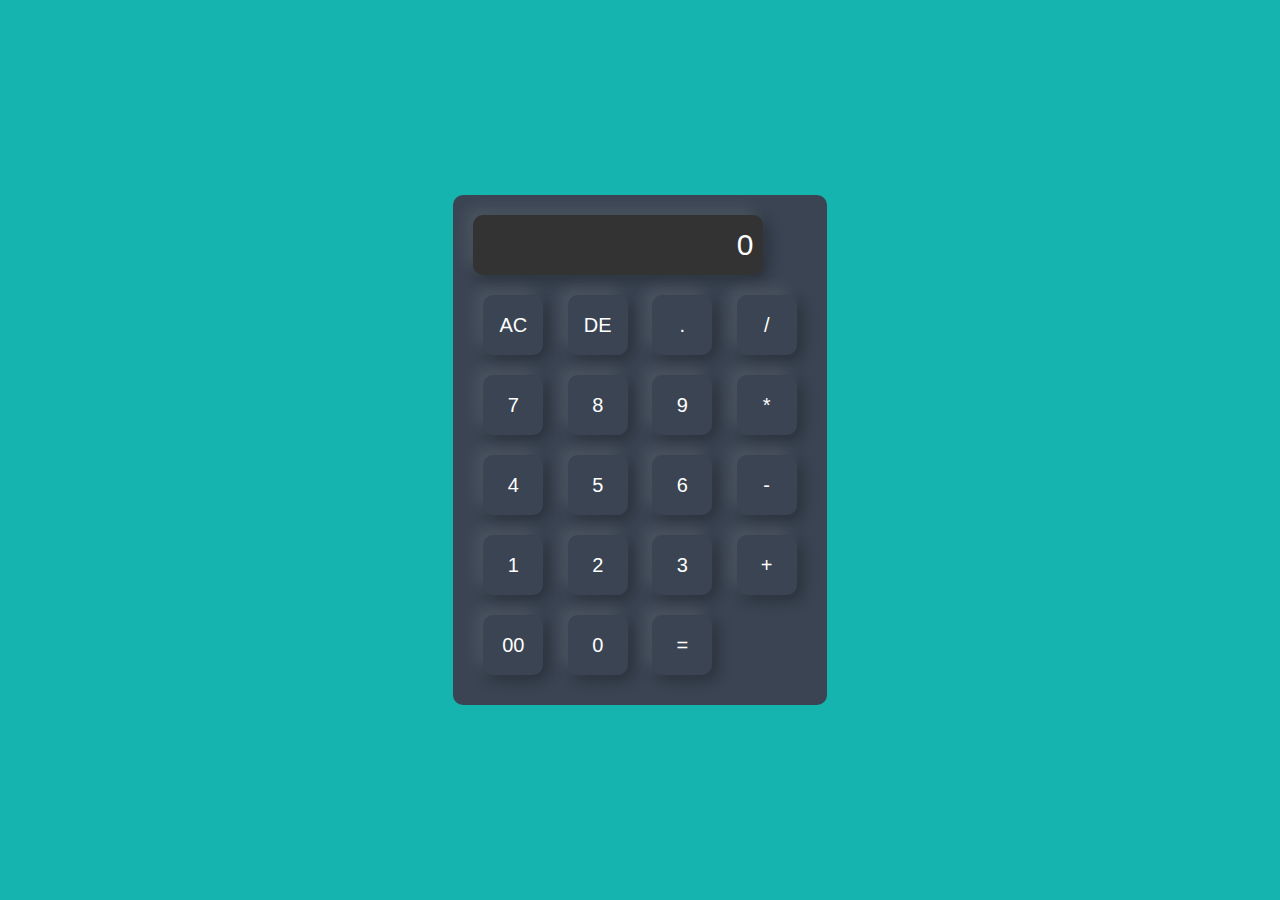
<file: calculator/index.html>
<!DOCTYPE html>
<html lang="en">
<head>
    <meta charset="UTF-8">
    <meta name="viewport" content="width=device-width, initial-scale=1.0">
    <title>Calculator using JavaScript</title>
    <link rel="stylesheet" href="style.css">
</head>
<body>
    <div class="container">
        <div class="calculator">
            <div class="display">
                <input type="text" name="display" id="display" disabled>
            </div>
            <div class="buttons">
                <button value="AC">AC</button>
                <button value="DE">DE</button>
                <button value=".">.</button>
                <button value="/">/</button>
            </div>
            <div class="buttons">
                <button value="7">7</button>
                <button value="8">8</button>
                <button value="9">9</button>
                <button value="*">*</button>
            </div>
            <div class="buttons">
                <button value="4">4</button>
                <button value="5">5</button>
                <button value="6">6</button>
                <button value="-">-</button>
            </div>
            <div class="buttons">
                <button value="1">1</button>
                <button value="2">2</button>
                <button value="3">3</button>
                <button value="+">+</button>
            </div>
            <div class="buttons">
                <button value="00">00</button>
                <button value="0">0</button>
                <button value="=">=</button>
            </div>
        </div>
    </div>
    <script src="script.js"></script>
</body>
</html>
</file>
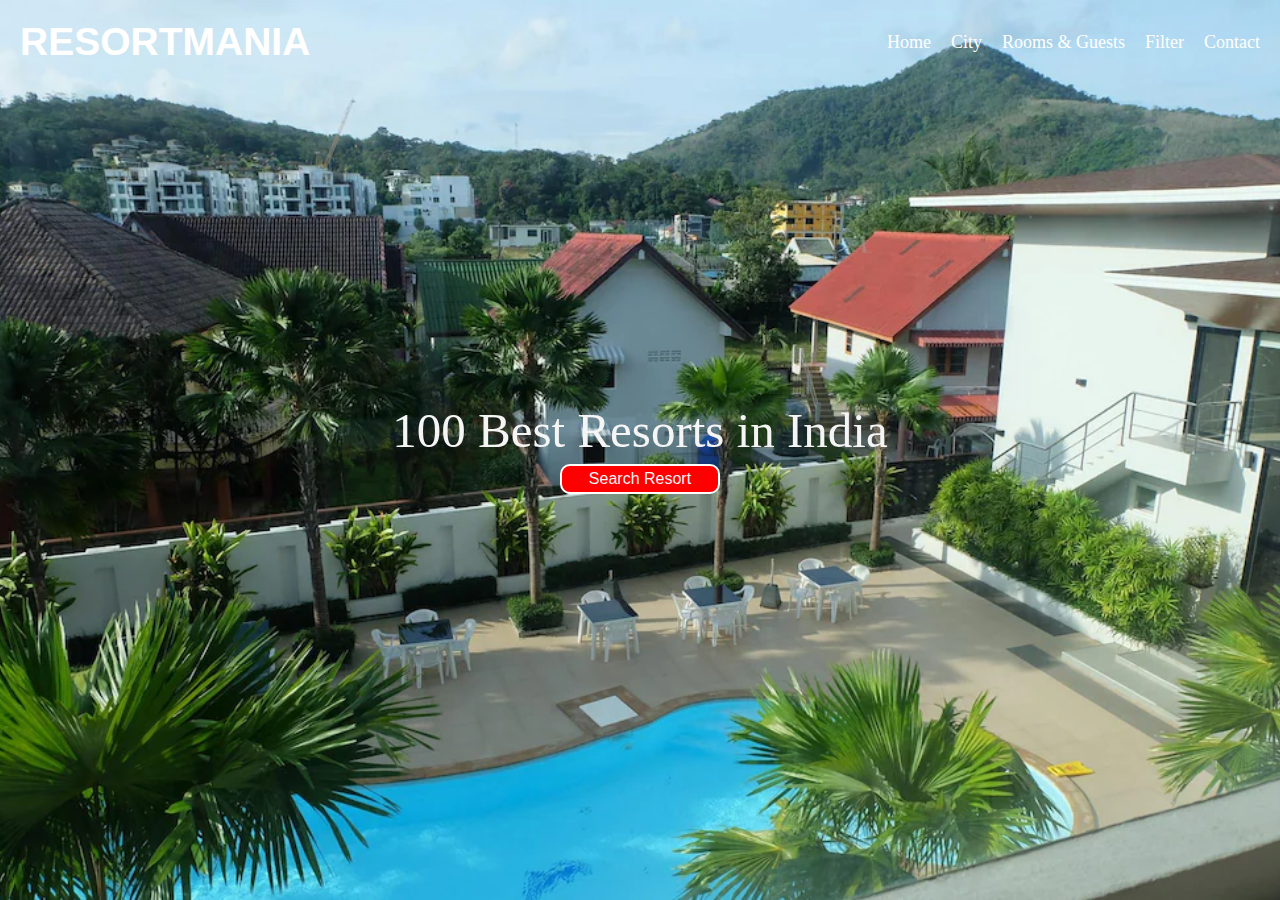
<file: landing page/inex.html>
<!DOCTYPE html>
<html lang="en">

<head>
    <link rel="preconnect" href="https://fonts.googleapis.com">
    <link rel="preconnect" href="https://fonts.gstatic.com" crossorigin>
    <link
        href="https://fonts.googleapis.com/css2?family=Cedarville+Cursive&family=Poppins:ital,wght@0,300;0,600;0,700;0,800;1,300;1,400;1,600;1,800&family=Roboto:ital,wght@0,100;0,300;0,400;0,500;0,700;0,900;1,100;1,300;1,400;1,500;1,700;1,900&display=swap"
        rel="stylesheet">
    <meta charset="UTF-8">
    <meta name="viewport" content="width=device-width, initial-scale=1.0">
    <title>Document</title>
    <style>
        * {
            margin: 0px;
            padding: 0px;
            box-sizing: border-box;
        }

        .bgimg {
            background-image: url(a.jpg);
            display: flex;
            align-items: center;
            justify-content: center;
            image-resolution: 100px;
            background-position: center;
            background-size: cover;
            /* Ensures the image covers the entire area */
            background-repeat: no-repeat;
            height: 100vh;
            /* Adjust if necessary */
            position: relative;
            /* Optional: Add a minimum height if needed */
            min-height: 100vh;
        }

        

        .content {
            color: white;
        }

        nav {
            display: flex;
            justify-content: space-between;
            align-items: center;
            padding: 20px;
            position: absolute;
            top: 0;
            width: 100%;
        }

        .left {
            color: rgb(255, 255, 255);
            font-size: 39px;
            font-weight: bold;
            font-family: "Gill Sans", sans-serif;
        }

        .right ul {

            list-style: none;
            display: flex;
            gap: 20px;
        }

        .right ul li {
            align-items: center;
            text-align: center;
            color: white;
            font-size: 18px;
            cursor: pointer;
        }

        .right ul li:hover {
            text-decoration: underline;
        }

        .content {
            flex: 1;
            position: absolute;
            display: flex;
            flex-direction: column;
            justify-content: center;
            align-items: center;
            text-align: center;
        }

        .a {
            font-size: 20px;
            color: whitesmoke;
            margin-bottom: 1px;
        }

        .b {
            font-size: 49px;
            color: whitesmoke;
        }

        .c {
            color: whitesmoke;
            font-size: medium;
            margin: 5px;
            height: 30px;
            border: 2px solid white;
            border-radius: 10px;
            background-color: red;
            width: 160px;
            ;

        }
        .aaa{
            padding: 5%;
        }
    </style>
</head>

<body>

    <div class="bgimg">
        <nav>

            <div class="left">RESORTMANIA</div>
            <div class="right">
                <ul>
                    <li>Home</li>
                    <li>City</li>
                    <li>Rooms & Guests</li>
                    <li>Filter</li>
                    <li>Contact</li>
                </ul>
            </div>
        </nav>
        <div class="content">
            <div class="a"></div>
            <div class="b">100 Best Resorts in India</div>
            <button class="c">Search Resort</button>
        </div>
    </div>

</body>

</html>
</file>
<file: calculator/style.css>
*{
    margin: 0;
    padding: 0;
    font-family: 'popins', sans-serif;
    box-sizing: border-box;
}

.container{
    width: 100%;
    height: 100vh;
    background: #16b4af;
    display: flex;
    align-items: center;
    justify-content: center;
}

.calculator{
    background: #3a4452;
    padding: 20px;
    border-radius: 10px;
}
.calculator .buttons button {
    border: 0;
    outline: 0;
    width: 60px;
    height: 60px;
    border-radius: 10px;
    box-shadow: -7px -7px 15px rgba(255,255,255,0.1), 5px 5px 15px rgba(0, 0, 0, 0.3);
    background: transparent;
    font-size: 20px;
    color: #fff;
    cursor: pointer;
    margin: 10px;
}

.calculator .display input {
    border: 0;
    outline: 0;
    width: calc(4 * 60px + 5 * 10px); /* Adjusted for the width of buttons and margins */
    height: 60px;
    border-radius: 10px;
    box-shadow: -7px -7px 15px rgba(255,255,255,0.1), 5px 5px 15px rgba(0, 0, 0, 0.3);
    background: #333; /* Background color for display */
    font-size: 30px; /* Larger font size for the display */
    color: #fff;
    text-align: right; /* Align text to the right */
    padding: 10px; /* Add padding for better display appearance */
    margin-bottom: 10px; /* Space between display and buttons */
}
</file>
